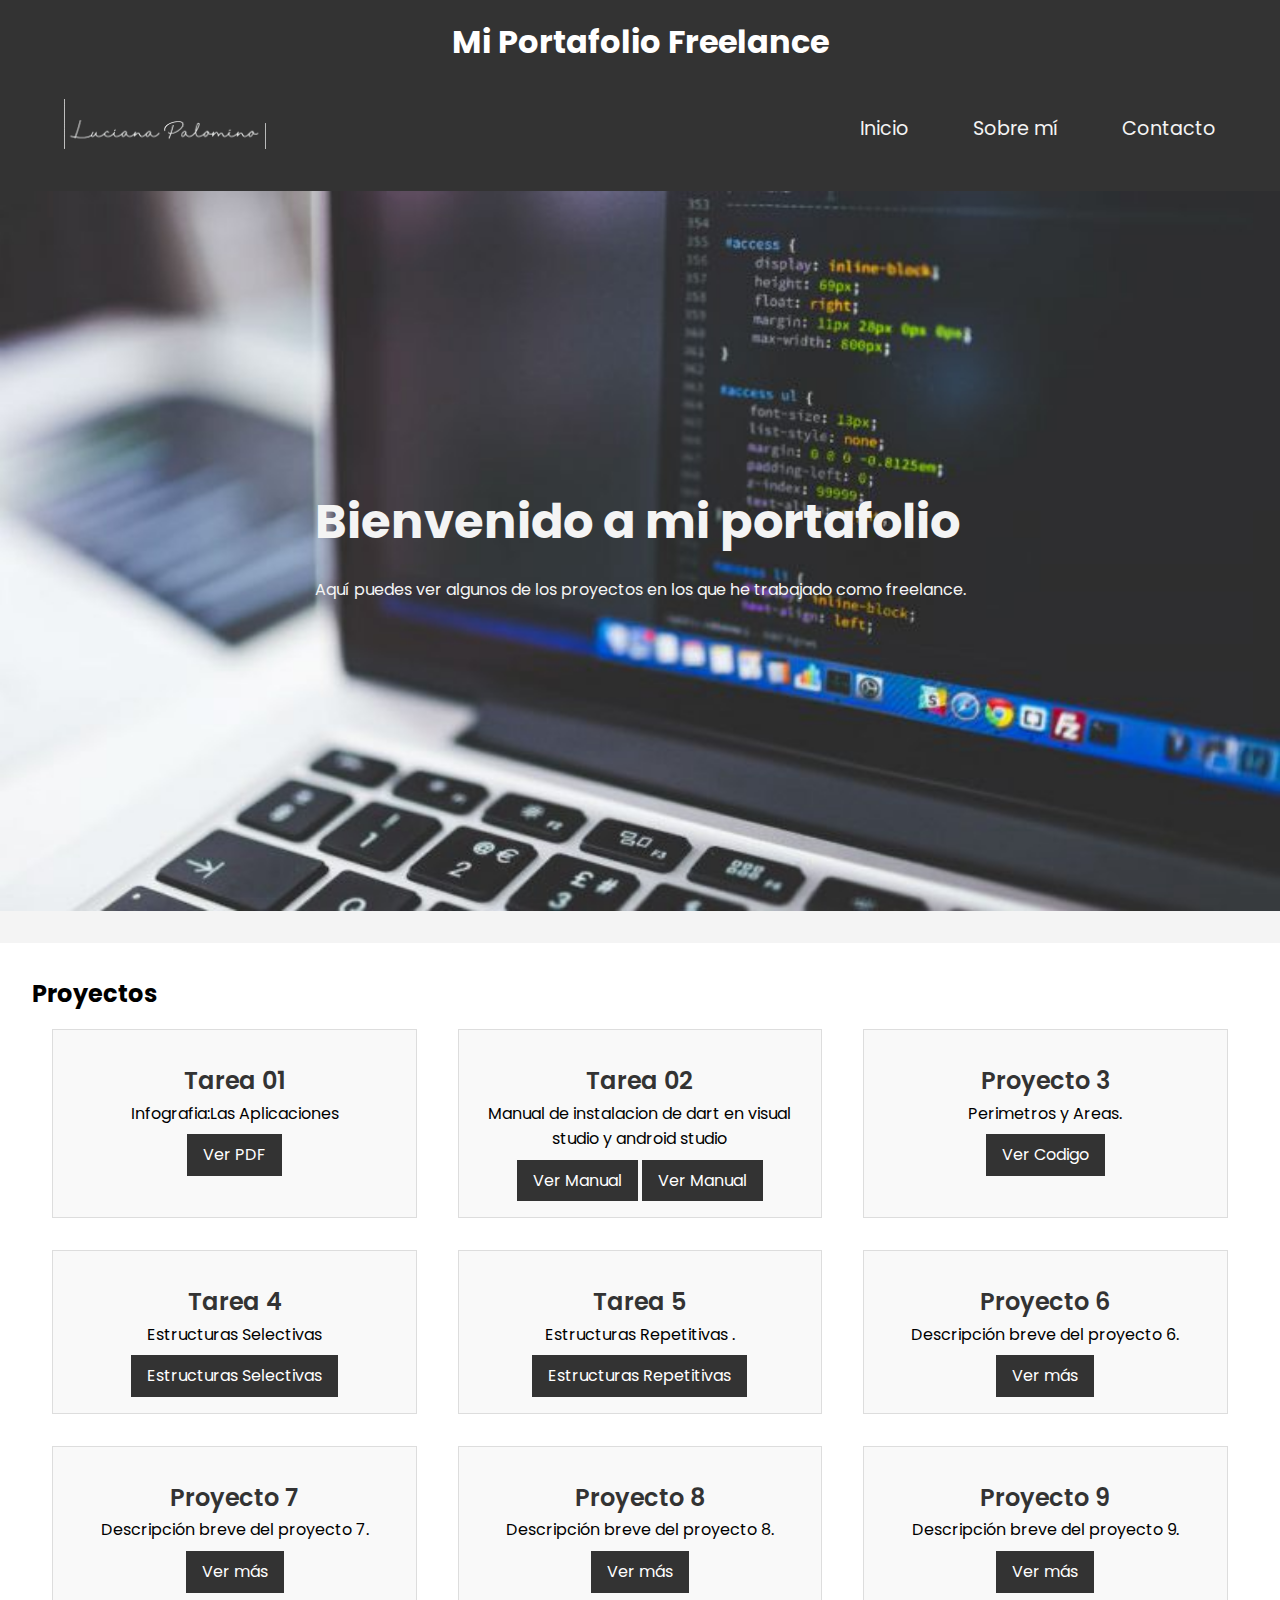
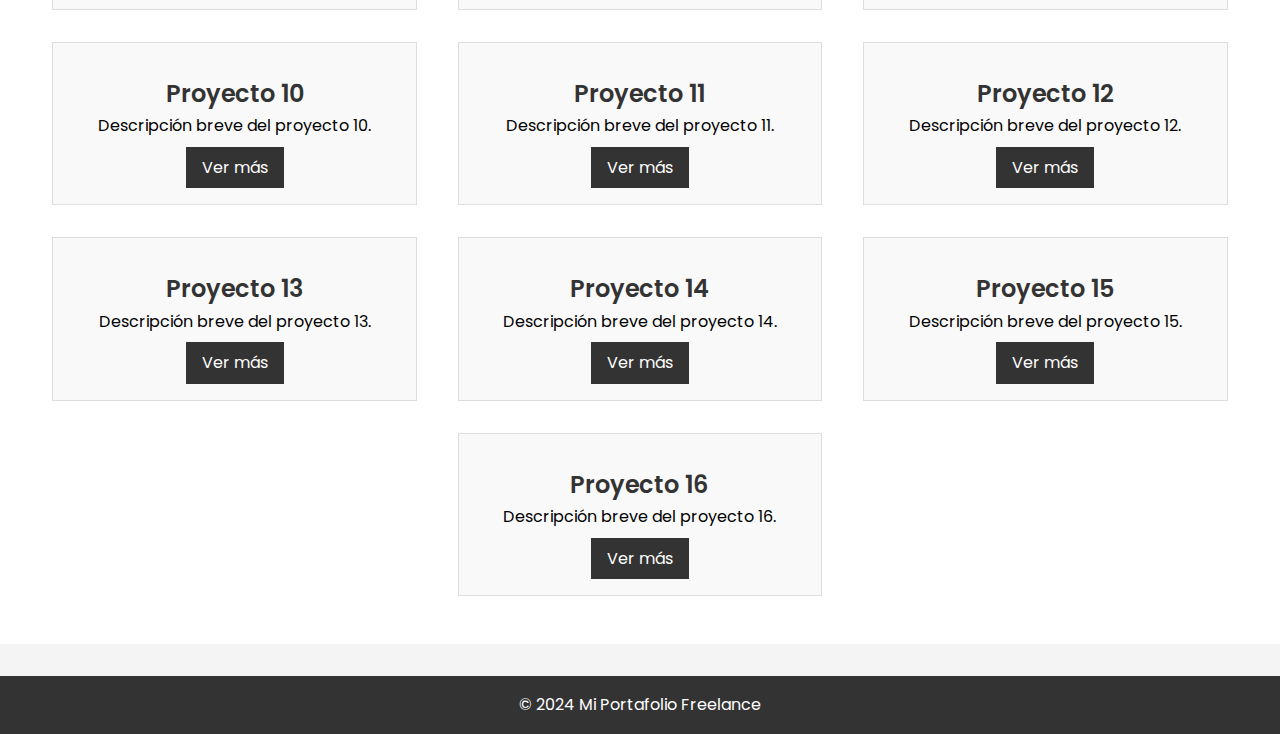
<file: index.html>
<!DOCTYPE html>
<html lang="es">
<head>
    <meta charset="UTF-8">
    <meta name="viewport" content="width=device-width, initial-scale=1.0">
    <meta http-equiv="X-UA-Compatible" content="IE=edge">
    <title>Portafolio Freelance</title>
    <link rel="stylesheet" href="styles.css">
    <link href="https://fonts.googleapis.com/css2?family=Poppins:ital,wght@0,100;0,200;0,300;0,400;0,500;0,600;0,700;0,800;0,900;1,100;1,200;1,300;1,400;1,500;1,600;1,700;1,800;1,900&display=swap" rel="stylesheet">
</head>
<body>
    <header>
        <h1>Mi Portafolio Freelance</h1>
        <nav>
            <ul class="nav-menu">
                <!-- Logo -->
                <li class="logo">
                    <a href="#">
                        <img src="imagenes/logotres.png" alt="Logo" class="nav-logo">
                    </a>
                </li>
                <!-- Enlaces del menú -->
                <li><a href="index.html">Inicio</a></li>
                
                <li><a href="sobremi.html" >Sobre mí</a></li>
                <li><a href="#">Contacto</a></li>
            </ul>
        </nav>
    </header>
    
<section class="portada">
    <div class="hero-text">
        <h2>Bienvenido a mi portafolio</h2>
        <p>Aquí puedes ver algunos de los proyectos en los que he trabajado como freelance.</p>
    </div>
</section>
    <section class="projects">
        <h2>Proyectos </h2>
        <div class="project-grid">
            <div class="project">
                
                <h3>Tarea 01</h3>
                <p>Infografia:Las Aplicaciones</p>
                <a href="https://github.com/luciana15palomino/Trabajos/blob/main/infografia.pdf" target="_blank" class="btn">Ver PDF</a>
            </div>
            <div class="project">
                
                <h3>Tarea 02</h3>
                <p>Manual de instalacion de dart en visual studio y android studio </p>
                <a href="https://github.com/luciana15palomino/Trabajos/blob/main/DartaAndroid.pdf" target="_blank" class="btn">Ver Manual</a>
                <a href="https://github.com/luciana15palomino/Trabajos/blob/main/dartavisual.pdf" target="_blank" class="btn">Ver Manual</a>
            </div>
            <div class="project">
                
                <h3>Proyecto 3</h3>
                <p>Perimetros y Areas.</p>
                <a href="https://github.com/luciana15palomino/Trabajos/blob/main/perimetros%20%20y%20areas/bin/cuadrado.dart" target="_blank" class="btn">Ver Codigo</a>
            </div>
            <div class="project">
                
                <h3>Tarea 4 </h3>
                <p>Estructuras Selectivas</p>
                <a href="https://github.com/luciana15palomino/Trabajos/tree/main/semana%2004">Estructuras Selectivas</a>
            </div>
             <div class="project">
                
                <h3>Tarea 5</h3>
                <p>Estructuras Repetitivas .</p>
                <a href="https://github.com/luciana15palomino/Trabajos/tree/main/semana5" target="_blank" class="btn">Estructuras Repetitivas </a>
                
            </div>
            <div class="project">
                
                <h3>Proyecto 6</h3>
                <p>Descripción breve del proyecto 6.</p>
                <a href="#">Ver más</a>
            </div>
            <div class="project">
                
                <h3>Proyecto 7</h3>
                <p>Descripción breve del proyecto 7.</p>
                <a href="#">Ver más</a>
            </div>
            <div class="project">
                
                <h3>Proyecto 8</h3>
                <p>Descripción breve del proyecto 8.</p>
                <a href="#">Ver más</a>
            </div>
            <div class="project">
                
                <h3>Proyecto 9</h3>
                <p>Descripción breve del proyecto 9.</p>
                <a href="#">Ver más</a>
            </div>
            <div class="project">
                
                <h3>Proyecto 10</h3>
                <p>Descripción breve del proyecto 10.</p>
                <a href="#">Ver más</a>
            </div>
            <div class="project">
                
                <h3>Proyecto 11</h3>
                <p>Descripción breve del proyecto 11.</p>
                <a href="#">Ver más</a>
            </div>
            <div class="project">
                
                <h3>Proyecto 12</h3>
                <p>Descripción breve del proyecto 12.</p>
                <a href="#">Ver más</a>
            </div>
            <div class="project">
                
                <h3>Proyecto 13</h3>
                <p>Descripción breve del proyecto 13.</p>
                <a href="#">Ver más</a>
            </div>
            <div class="project">
                
                <h3>Proyecto 14</h3>
                <p>Descripción breve del proyecto 14.</p>
                <a href="#">Ver más</a>
            </div><div class="project">
                
                <h3>Proyecto 15</h3>
                <p>Descripción breve del proyecto 15.</p>
                <a href="#">Ver más</a>
            </div><div class="project">
                
                <h3>Proyecto 16</h3>
                <p>Descripción breve del proyecto 16.</p>
                <a href="#">Ver más</a>
            </div>
        </div>
    </section>

    <footer>
        <p>&copy; 2024 Mi Portafolio Freelance</p>
    </footer>
</body>
</html>
</file>
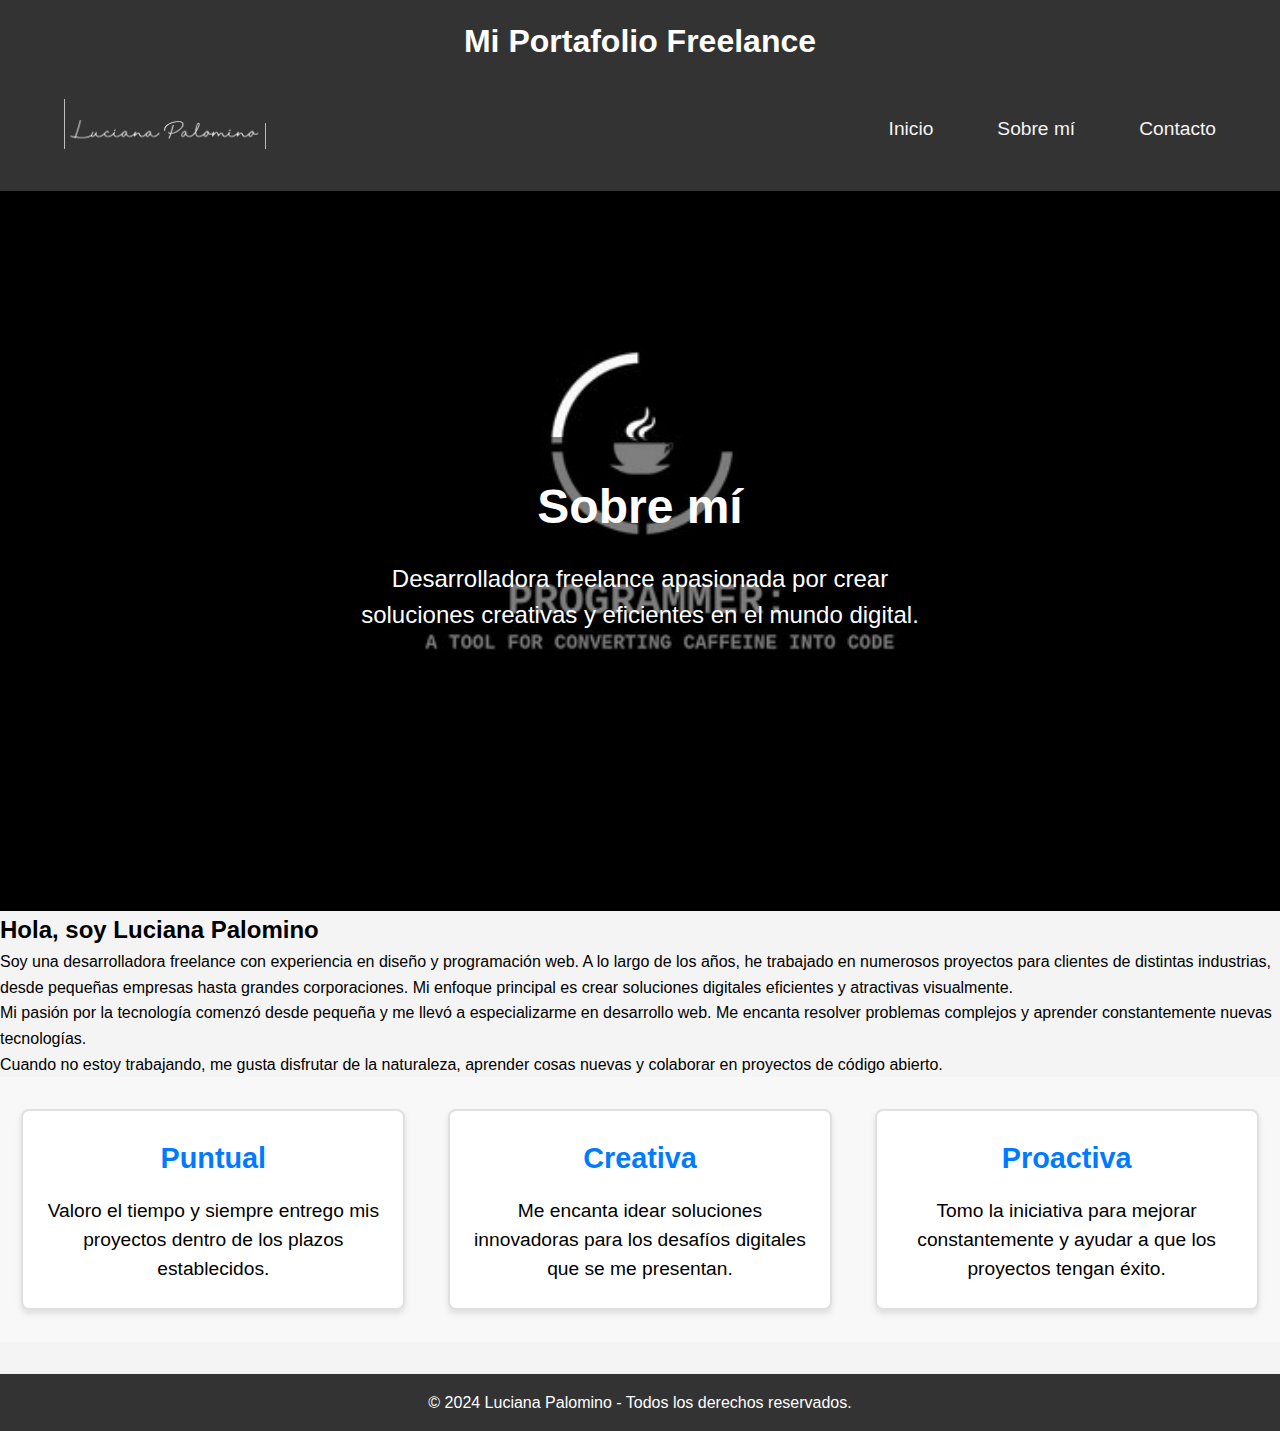
<file: sobremi.html>
<!DOCTYPE html>
<html lang="es">
<head>
    <meta charset="UTF-8">
    <meta name="viewport" content="width=device-width, initial-scale=1.0">
    <meta http-equiv="X-UA-Compatible" content="IE=edge">
    <title>Sobre mí</title>
    <link rel="stylesheet" href="styles.css"> <!-- Asegúrate de enlazar bien tu archivo de estilos -->
</head>
<body>
    <header>
        <h1>Mi Portafolio Freelance</h1>
        <nav>
            <ul class="nav-menu">
                <!-- Logo -->
                <li class="logo">
                    <a href="#">
                        <img src="imagenes/logotres.png" alt="Logo" class="nav-logo">
                    </a>
                </li>
                <!-- Enlaces del menú -->
                <li><a href="index.html">Inicio</a></li>
                <li><a href="sobremi.html">Sobre mí</a></li>
                <li><a href="#">Contacto</a></li>
            </ul>
        </nav>
    </header>
    
    <!-- Portada con texto -->
    <section class="portada-sobre-mi">
        <div class="contenido-portada">
            <h1>Sobre mí</h1>
            <p>Desarrolladora freelance apasionada por crear soluciones creativas y eficientes en el mundo digital.</p>
        </div>
    </section>

    <!-- Sección sobre mí -->
    <section class="sobre-mi">
        <h2>Hola, soy Luciana Palomino</h2>
        <p>Soy una desarrolladora freelance con experiencia en diseño y programación web. A lo largo de los años, he trabajado en numerosos proyectos para clientes de distintas industrias, desde pequeñas empresas hasta grandes corporaciones. Mi enfoque principal es crear soluciones digitales eficientes y atractivas visualmente.</p>

        <p>Mi pasión por la tecnología comenzó desde pequeña y me llevó a especializarme en desarrollo web. Me encanta resolver problemas complejos y aprender constantemente nuevas tecnologías.</p>

        <p>Cuando no estoy trabajando, me gusta disfrutar de la naturaleza, aprender cosas nuevas y colaborar en proyectos de código abierto.</p>
    </section>

    <!-- Cuadros con valores -->
    <section class="valores">
        <div class="valor">
            <h3>Puntual</h3>
            <p>Valoro el tiempo y siempre entrego mis proyectos dentro de los plazos establecidos.</p>
        </div>
        <div class="valor">
            <h3>Creativa</h3>
            <p>Me encanta idear soluciones innovadoras para los desafíos digitales que se me presentan.</p>
        </div>
        <div class="valor">
            <h3>Proactiva</h3>
            <p>Tomo la iniciativa para mejorar constantemente y ayudar a que los proyectos tengan éxito.</p>
        </div>
    </section>

    <footer>
        <p>&copy; 2024 Luciana Palomino - Todos los derechos reservados.</p>
    </footer>
</body>
</html>
</file>
<file: styles.css>
* {
    margin: 0;
    padding: 0;
    box-sizing: border-box;
}

body {
  font-family: 'Poppins', sans-serif;
    line-height: 1.6;
    background-color: #f4f4f4;
    
}
/* Estilos anteriores ... */

/* Estilos para la imagen de portada (hero) */
.portada {
    height: 80vh; /* Altura de la imagen de portada */
    background-image: url("imagenes/portada.jpg"); /* Asegúrate de que la ruta de la imagen sea correcta */
    background-size: cover;
    background-position: center;
    display: flex;
    align-items: center;
    justify-content: center;
    position: relative;
}


.hero text{
    font-family: 'Poppins', sans-serif;
    color: #f4f4f4;
     line-height: 1.6;
     

}

.hero-text h2 {
    font-size: 3rem;
    margin-bottom: 1rem;
    color: #f4f4f4
}
.hero-text p {
    font-size: 1rem;
    margin-bottom: 1rem;
    color: #f4f4f4
}




/* Restantes estilos ... */

header {
    background-color: #333;
    color: #fff;
    padding: 1rem;
    text-align: center;
}

header h1 {
    margin-bottom: 1rem;
}
/* Estilos para la navegación */
nav {
    background-color: #333;
    padding: 1rem;
}

.nav-menu {
    display: flex;
    justify-content: space-between; /* Esto separa los elementos hacia los extremos */
    align-items: center; /* Alinea los elementos verticalmente */
    list-style-type: none;
    margin: 0;
    padding: 0;
}

/* Estilo para el logo */
.logo {
    margin-right: auto; /* Empuja el logo hacia la izquierda */
}

.nav-logo {
    height: 50px; /* Ajusta el tamaño del logo */
    width: auto;
}

/* Estilos para los enlaces del menú */
.nav-menu li a {
    text-decoration: none;
    color: #f4f4f4;
    padding: 0.5rem 1rem;
    font-size: 1.2rem;
}

.nav-menu li a:hover {
    color: #007BFF; /* Cambia el color cuando pasas sobre el enlace */
}


nav ul {
    list-style: none;
    display: flex;
    justify-content: center;
}

nav ul li {
    margin: 0 1rem;
}

nav ul li a {
    color: #fff;
    text-decoration: none;
    font-size: 1.1rem;
}

.intro {
    text-align: center;
    margin: 2rem 0;
    padding: 1rem;
}
.intro h2 {
    color :#333;
}

.projects {
    padding: 2rem;
    background-color: #fff;
    margin: 2rem 0;
}

.project-grid {
    display: flex;
    justify-content: space-around;
    flex-wrap: wrap;
}

.project {
    background-color: #f9f9f9;
    padding: 1rem;
    margin: 1rem;
    border: 1px solid #ddd;
    text-align: center;
    width: 30%;
}

.project img {
    max-width: 100%;
    height: auto;
}

.project h3 {
    margin-top: 1rem;
    font-family: 'Poppins', sans-serif;
    font-weight: 600;
    font-size: 1.5rem;
    color: #333;
}
.project h2{
    color: #333;
}

.project a {
    display: inline-block;
    margin-top: 0.5rem;
    padding: 0.5rem 1rem;
    background-color: #333;
    color: #fff;
    text-decoration: none;
}

.project a:hover {
    background-color: #555;
}

/* Estilos para la portada */
.portada-sobre-mi {
    height: 80vh; /* Altura de la portada */
    background-image: url('imagenes/portadasobre.jpeg'); /* Asegúrate de tener la imagen en la carpeta correcta */
    background-size: cover;
    background-position: center;
    display: flex;
    align-items: center;
    justify-content: center;
    text-align: center;
    color: white;
}

.contenido-portada {
    background-color: rgba(0, 0, 0, 0.5); /* Fondo oscuro semitransparente */
    padding: 2rem;
    border-radius: 10px;
}

.portada-sobre-mi h1 {
    font-size: 3rem;
    margin-bottom: 1rem;
}

.portada-sobre-mi p {
    font-size: 1.5rem;
    max-width: 600px;
    margin: 0 auto;
    line-height: 1.5;
}

/* Estilos para los valores */
.valores {
    display: flex;
    justify-content: space-around;
    padding: 2rem 0;
    background-color: #f8f8f8;
}

.valor {
    background-color: #fff;
    border: 2px solid #e0e0e0;
    padding: 1.5rem;
    width: 30%;
    text-align: center;
    box-shadow: 0px 4px 6px rgba(0, 0, 0, 0.1);
    border-radius: 8px;
}

.valor h3 {
    font-size: 1.8rem;
    margin-bottom: 1rem;
    color: #007BFF; /* Color azul para destacar los títulos */
}

.valor p {
    font-size: 1.2rem;
    line-height: 1.5;
}

footer {
    text-align: center;
    padding: 1rem 0;
    background-color: #333;
    color: white;
    margin-top: 2rem;
}


footer {
    text-align: center;
    padding: 1rem;
    background-color: #333;
    color: #fff;
    position: relative;
    bottom: 0;
    width: 100%;
}
</file>
